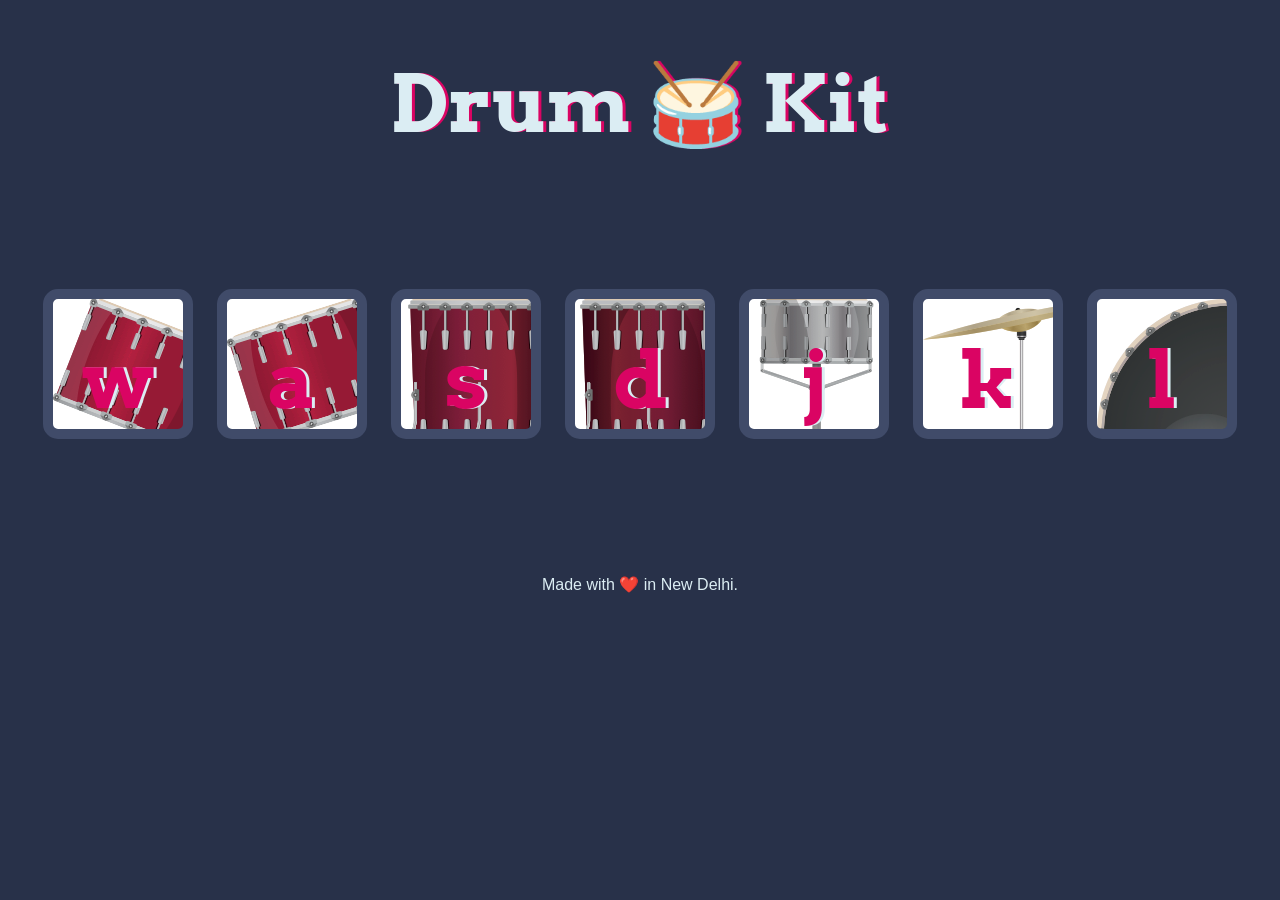
<file: Drum Kit/index.html>
<!DOCTYPE html>
<html lang="en" dir="ltr">

<head>
  <meta charset="utf-8">
  <title>Drum Kit</title>
  <link rel="stylesheet" href="styles.css">
  <link href="https://fonts.googleapis.com/css?family=Arvo" rel="stylesheet">
</head>

<body>
  <h1 id="title">Drum 🥁 Kit</h1>
  <div class="set">
    <button class="w drum">w</button>
    <button class="a drum">a</button>
    <button class="s drum">s</button>
    <button class="d drum">d</button>
    <button class="j drum">j</button>
    <button class="k drum">k</button>
    <button class="l drum">l</button>
  </div>


<script src="index.js" charset="utf-8"></script>

<footer>
  Made with ❤️ in New Delhi.
</footer>
</body>
</html>
</file>
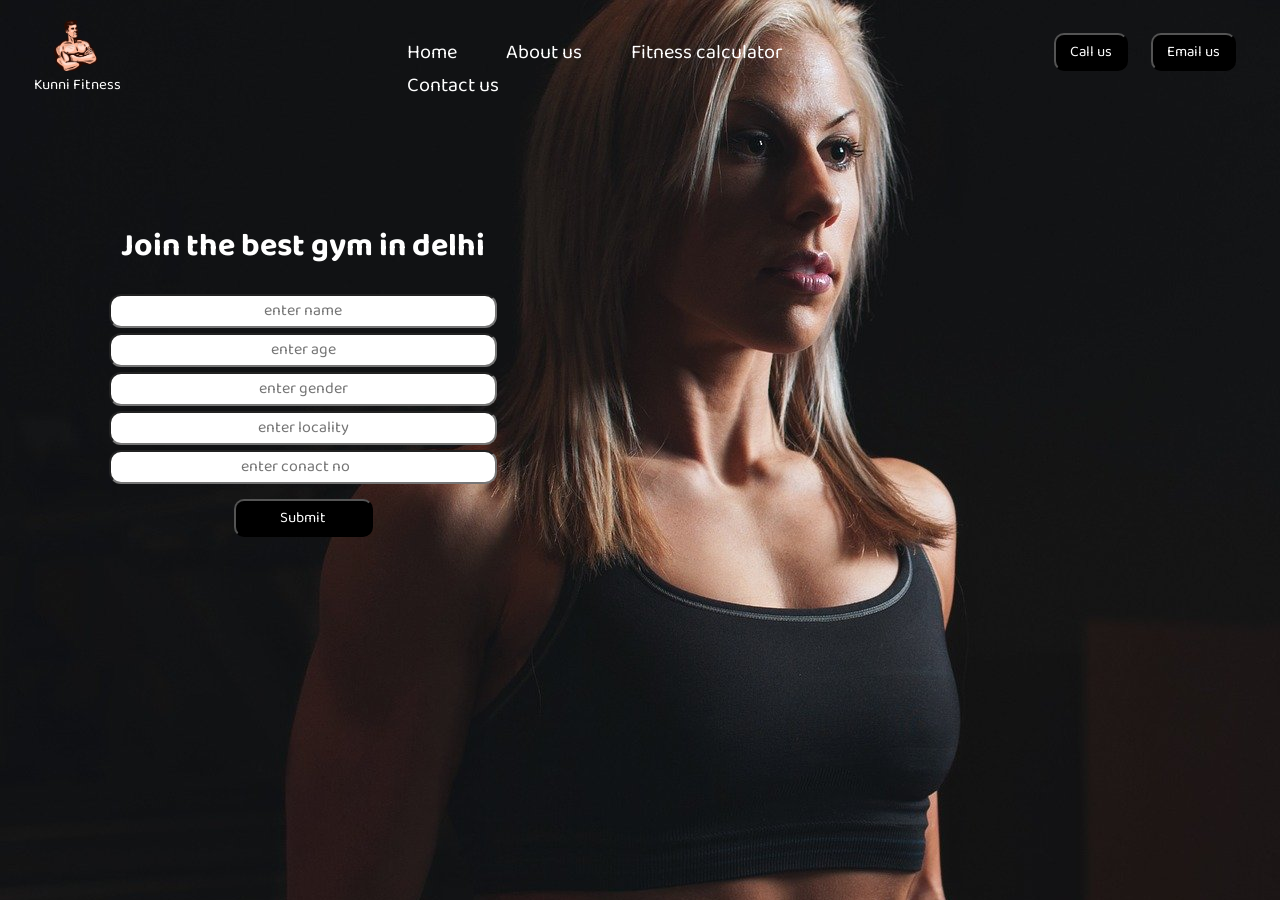
<file: gym website/index.html>
<!DOCTYPE html>
<html lang="en" dir="ltr">
  <head>
    <meta charset="utf-8">
    <title>Kunni fitness</title>
    <link rel="stylesheet" href="styles.css">
  </head>
  <body>
    <header class="header">
      <!-- left box for logo -->
      <div class="left">
        <img src="logo.png" alt="not found">
        <div class="leftText">
          Kunni Fitness
        </div>

      </div>
      <!-- mid box for navbar -->
      <div class="mid">
        <ul class="navbar">
          <li><a href="#" class="active">Home</a></li>
          <li><a href="#">About us</a></li>
          <li><a href="#">Fitness calculator</a></li>
          <li><a href="#">Contact us</a></li>
        </ul>
      </div>
      <!-- right box for button -->
      <div class="right">
        <button type="button" class="btn">Call us</button>
        <button type="button" class="btn">Email us</button>
      </div>
    </header>
    <div class="Container">
      <h1>Join the best gym in delhi</h1>
      <form action="index.html">
        <div class="formGroup">
          <input type="text" name="" value="" placeholder="enter name">
        </div>
        <div class="formGroup">
          <input type="text" name="" value="" placeholder="enter age">
        </div><div class="formGroup">
          <input type="text" name="" value="" placeholder="enter gender">
        </div><div class="formGroup">
          <input type="text" name="" value="" placeholder="enter locality">
        </div>
        <div class="formGroup">
          <input type="number" name="" value="" placeholder="enter conact no">
        </div>
        <button type="button" class="btn">Submit</button>
      </div>
      </form>
    </div>
  </body>
</html>
</file>
<file: Drum Kit/styles.css>
body {
  text-align: center;
  background-color: #283149;
}

h1 {
  font-size: 5rem;
  color: #DBEDF3;
  font-family: "Arvo", cursive;
  text-shadow: 3px 0 #DA0463;

}

footer {
  color: #DBEDF3;
  font-family: sans-serif;
}

.w {
  background-image: url("images/tom1.png");
}

.a {
  background-image: url("images/tom2.png");
}

.s {
  background-image: url("images/tom3.png");
}

.d {
  background-image: url("images/tom4.png");
}

.j {
  background-image: url("images/snare.png");
}

.k {
  background-image: url("images/crash.png");
}

.l {
  background-image: url("images/kick.png");
}

.set {
  margin: 10% auto;
}

.pressed {
  box-shadow: 0 3px 4px 0 #DBEDF3;
  opacity: 0.5;
}

.red {
  color: red;
}

.drum {
  outline: none;
  border: 10px solid #404B69;
  font-size: 5rem;
  font-family: 'Arvo', cursive;
  line-height: 2;
  font-weight: 900;
  color: #DA0463;
  text-shadow: 3px 0 #DBEDF3;
  border-radius: 15px;
  display: inline-block;
  width: 150px;
  height: 150px;
  text-align: center;
  margin: 10px;
  background-color: white;
}
</file>
<file: gym website/styles.css>
@import url('https://fonts.googleapis.com/css2?family=Baloo+Bhai+2&display=swap');

body {
  margin: 0px;
  padding: 0px;
  color: white;
  background: url('bg.jpg');
  font-family: 'Baloo Bhai 2', cursive;
}

.left {
  display: inline-block;
  position: absolute;
  left: 34px;
  top: 20px;
}

.right {
  position: absolute;
  right: 34px;
  top: 33px;
}

.mid {
  display: block;
  width: 40%;
  margin: 20px auto;
}

.navbar {
  display: inline-block;
  padding: 0px;
}

.navbar li {
  display: inline-block;
  font-size: 20px;
}

.navbar li a {
  color: white;
  text-decoration: none;
  padding: 34px 23px;
}

.navbar li a:hover{
  color: grey;
}

.left img {
  width: 50px;
  margin-left: 15px;
}

.leftText {
  text-align: center;
  font-size: 15px;
  line-height: 10px;
}

.btn {
  margin: 0px 10px;
  padding: 5px 14px;
  background-color: black;
  color: white;
  border-radius: 10px;
  font-size: 15px;
  cursor: pointer;
  font-family: 'Baloo Bhai 2', cursive;
}

.btn:hover {
  background-color: grey;
}

.Container {
  margin: 46px 57px;
  padding: 36px 35px;
  width: 33%;
  border-radius: 22px;
}

.formGroup input {
  text-align: center;
  display: block;
  width: 380px;
  padding: 2px;
  margin: 5px auto;
  font-size: 16px;
  border-radius: 12px;
  font-family: 'Baloo Bhai 2', cursive;
}

.Container h1 {
  text-align: center;
}

.Container button {
  display: block;
  width: 33%;
  margin: 15px auto;
}
</file>
